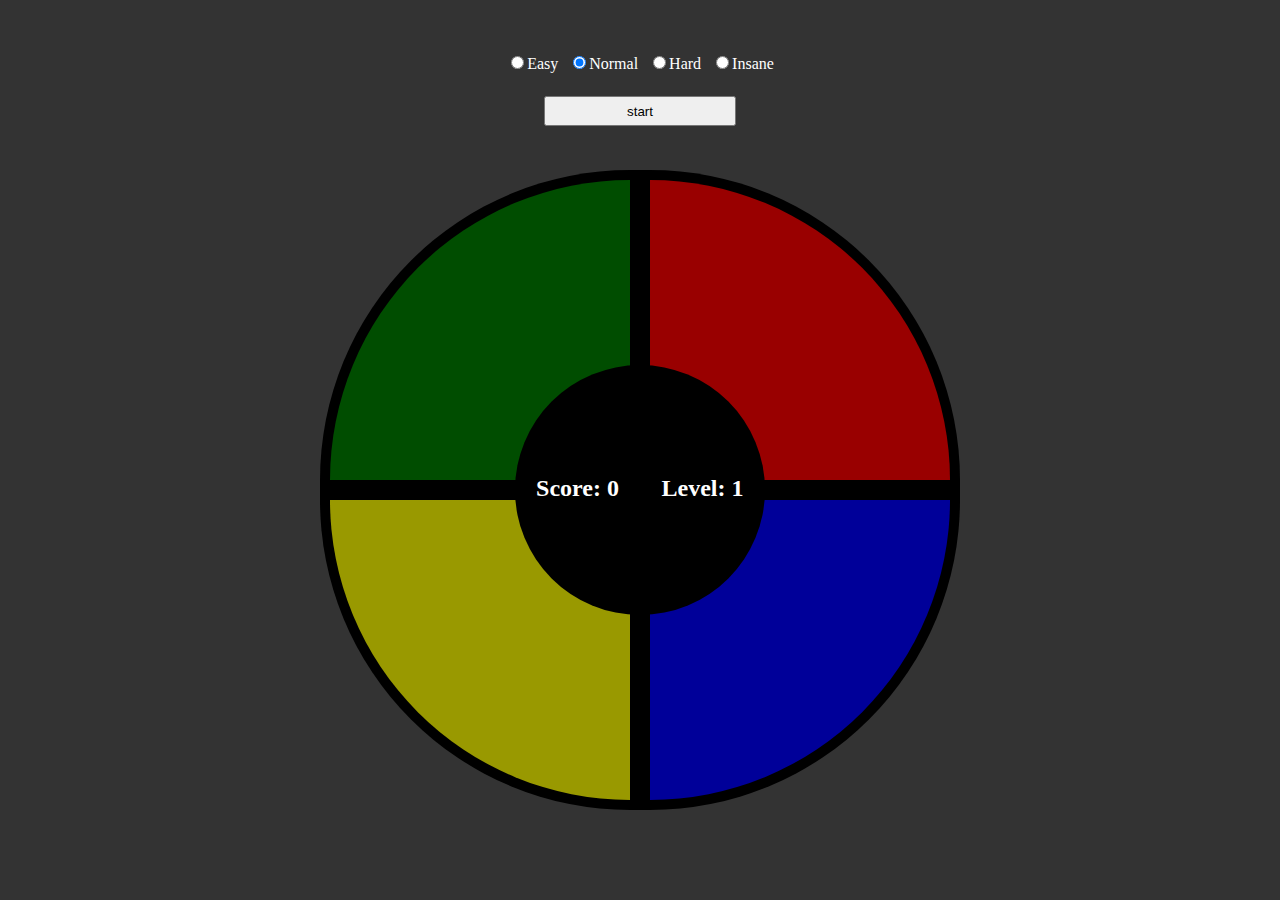
<file: index.html>
<!doctype html>
<html>
<head>
    <title>Simon Says</title>
	<link rel="stylesheet" href="style.css" type="text/css" />
	<script type="text/javascript" src="lib/jquery-1.10.2.js"></script>
	<script src="js/script.js" type="text/javascript"></script>
</head>
<body>
	<div class="wrapper">
		<div class="back">
			<div class="pad shape1" data-pad="1">
				<audio preload="auto" class="sound1">
					<source src="sounds/mp3/sounds_01.mp3" type="audio/mpeg"/>
					<source src="sounds/ogg/sounds_01.ogg" type="audio/ogg"/>
				</audio>
			</div>
			<div class="pad shape2" data-pad="2">
				<audio preload="auto" class="sound2">
					<source src="sounds/mp3/sounds_02.mp3"  type="audio/mpeg"/>
					<source src="sounds/ogg/sounds_02.ogg" type="audio/ogg"/>
				</audio>
			</div>
			<div class="pad shape3" data-pad="3">
				<audio preload="auto" class="sound3">
					<source src="sounds/mp3/sounds_03.mp3" type="audio/mpeg"/>
					<source src="sounds/ogg/sounds_03.ogg" type="audio/ogg"/>
				</audio>
			</div>
			<div class="pad shape4" data-pad="4">
				<audio preload="auto" class="sound4">
					<source src="sounds/mp3/sounds_04.mp3" type="audio/mpeg"/>
					<source src="sounds/ogg/sounds_04.ogg" type="audio/ogg"/>
				</audio>
			</div>
			<div class="circle">
			    <div class="level">
			        <h2>Level: 1</h2>
		        </div>
		        <div class="score">
			        <h2>Score: 0</h2>
		        </div>
			</div>
		</div>

		
		
		<ul class="difficulty">

			<li>
				<input type="radio" class="difOpt" name="difficulty" value="2">Easy
			</li>
			<li>
				<input type="radio" class="difOpt" name="difficulty" value="1" checked>Normal
			</li>
			<li>
				<input type="radio" class="difOpt" name="difficulty" value="0.5">Hard
			</li>
			<li>
				<input type="radio" class="difOpt" name="difficulty" value="0.25">Insane
			</li>
		</ul>
		<div class="sButton">
			<button class="start">start</button>
		</div>
	</div>
</body>
</html>
</file>
<file: style.css>
body {
  background-color: #333;
  color: #fff;
}

ul {
  list-style: none;
  margin: 0 0 20px 0;
  padding: 0;
  text-align: center;
}

li {
  display: inline-block;
  padding: 3px;
}

.wrapper {
  position: relative;
  width: 640px;
  margin: 50px auto;
}

.back {
  position: absolute;
  top: 120px;
  width: 640px;
  height: 640px;
  z-index: 0;
  background-color: #000;
  border-radius: 310px;
}

.pad {
  width: 300px;
  height: 300px;
  float: left;
  z-index: 1;
  margin: 10px;
  -ms-filter: "progid:DXImageTransform.Microsoft.Alpha(Opacity=60)";
  filter: alpha(opacity=60);
  opacity: 0.6;
}

.shape1 {
  border-top-left-radius: 300px;
  background-color: green;
}

.shape2 {
  float: left;
  border-top-right-radius: 300px;
  background-color: red;
  clear: right;
}

.shape3 {
  float: left;
  border-bottom-left-radius: 300px;
  background-color: yellow;
  clear: left;
}

.shape4 {
  float: left;
  border-bottom-right-radius: 300px;
  background-color: blue;
}

.circle {
  position: absolute;
  top: 195px;
  left: 195px;
  width: 250px;
  height: 250px;
  background: #000;
  border-radius: 125px;
  z-index: 10;
}

.level, .score {
  margin-top: 90px;
  width: 50%;
  float:right;
  text-align: center;
}

.sButton {
  width: 30%;
  margin: 0 auto;
}

.start {
  width: 100%;
  height: 30px;
  text-align: center;
}
</file>
